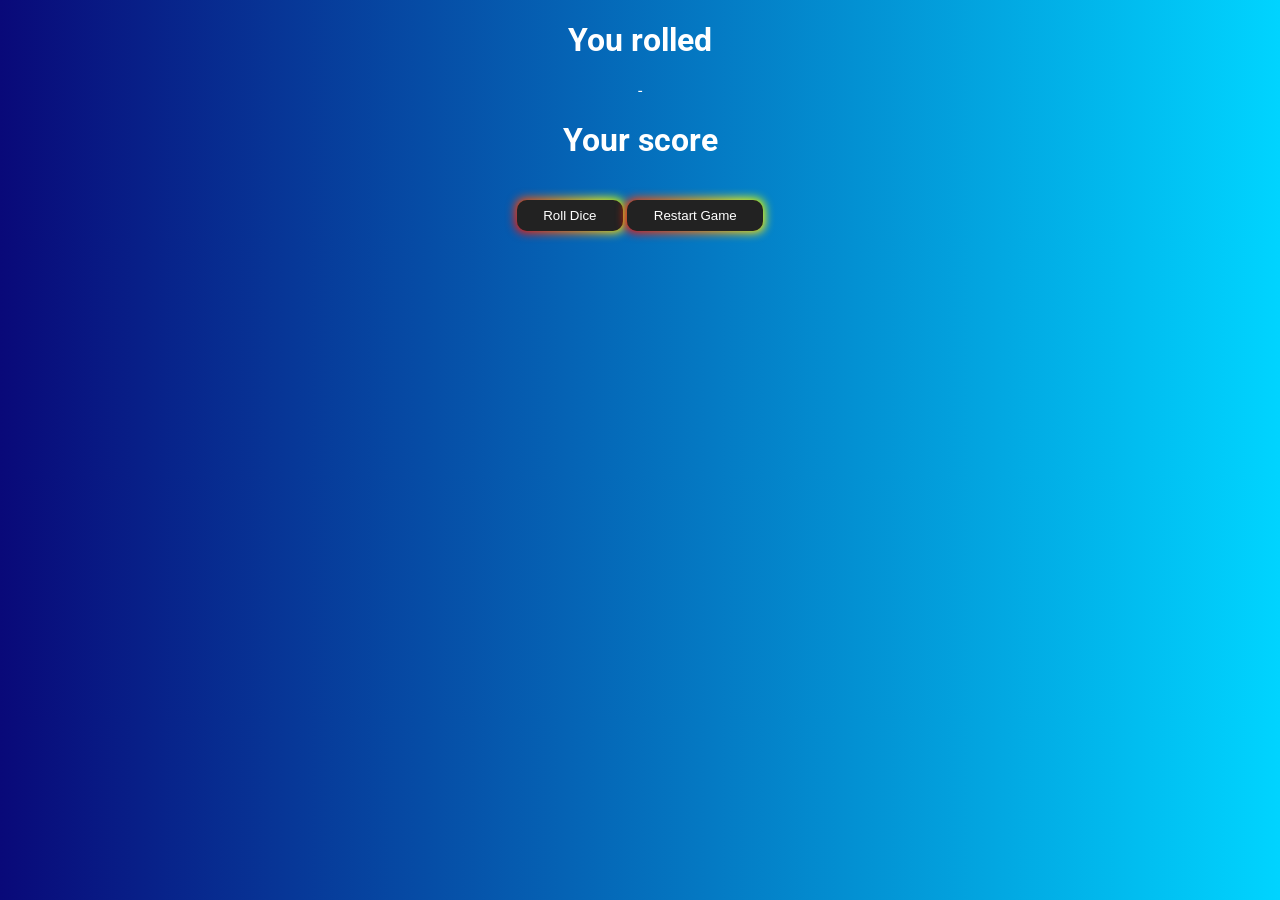
<file: dicegame/index.html>
<!DOCTYPE html>
<html lang="en">
<head>
    <meta charset="UTF-8">
    <meta http-equiv="X-UA-Compatible" content="IE=edge">
    <meta name="viewport" content="width=device-width, initial-scale=1.0">
    <link rel="stylesheet" href="1pdice.css">    
    <title>Week 3 - 1 Player Dice Game</title>
</head>
<body>

    <p id="diceImageBox"></p>


    <!-- <h1>You Rolled</h1> -->
    <h1>You rolled</h1>
    <p id="dice1"></p>
    <p id="status2">-</p>

    <h1>Your score</h1>

    <p id="scoreBox"></p>
    <p id="winBox"></p>
    <br>

    <!-- <div id="diceImageBox"></div> -->

<!-- if element roll dice image not exist then create roll dice image -->
<div>
    <button class="button-85" id="rollDiceBtn">Roll Dice</button>
    <button class="button-85" id="resetGameBtn">Restart Game</button>
    <!-- <button class="button-85" id="resetGameBtn">TestButton</button> -->



    <!-- <button class="button-85" onclick="showResult();">Test</button> -->

</div>

    <script src="1pdice.js"></script>

</body>
</html>
</file>
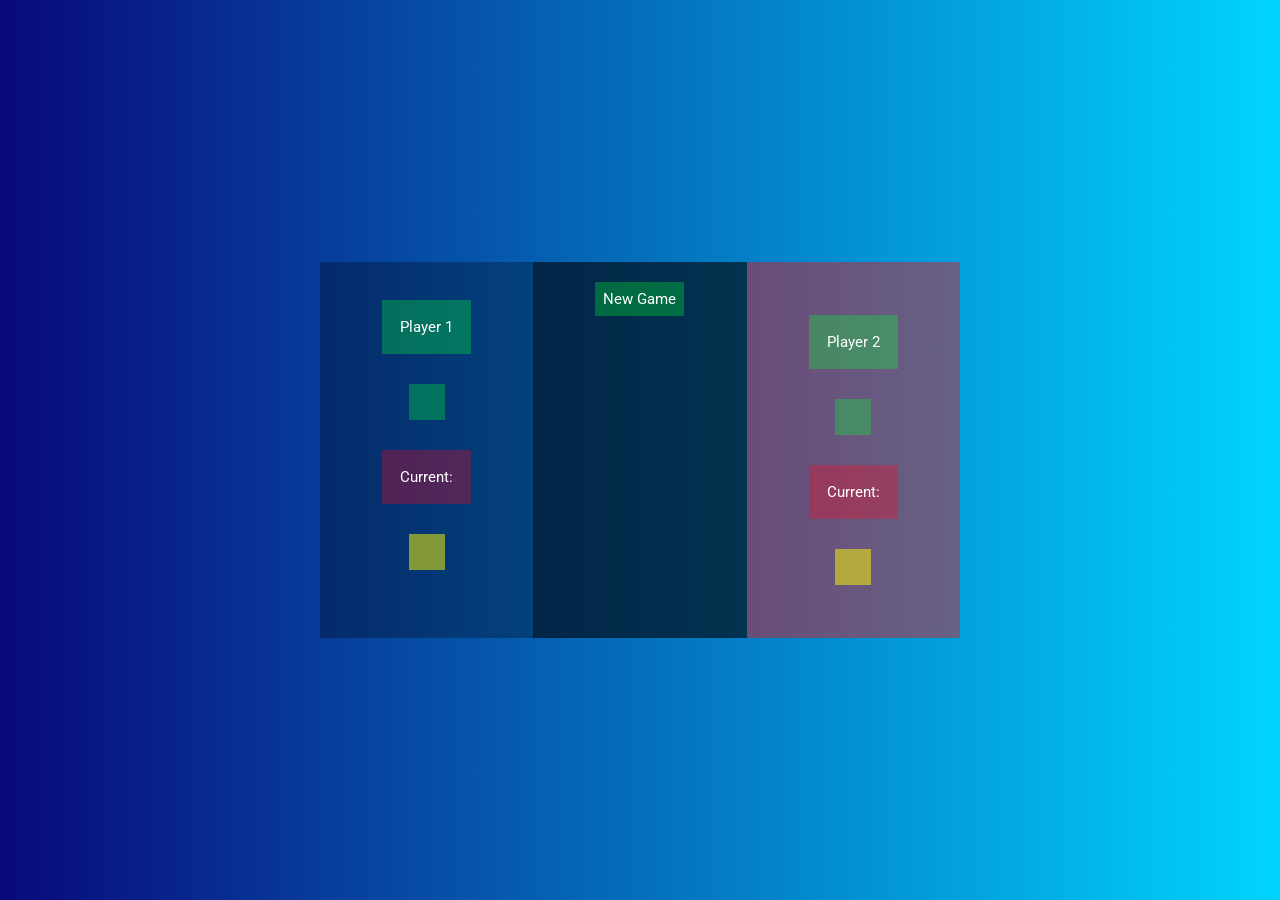
<file: dicegame2/index.html>
<!DOCTYPE html>
<html lang="en">
<head>
    <meta charset="UTF-8">
    <meta http-equiv="X-UA-Compatible" content="IE=edge">
    <meta name="viewport" content="width=device-width, initial-scale=1.0">
    <link rel="stylesheet" href="2pdice.css">    
    <title>Week 3 - 2 Player Dice Game</title>
</head>
<body>

    <audio id="audio" controls style="display:none">
        <source src="roll2.wav" type="audio/mpeg"> Your browser does not support the audio element.
    </audio>

<br><br><br>


    <div class="row vertical-center">
        <div class="columnOne">
            <p class="greenFade">Player 1</p>
            <p id="status2" class="greenFade"></p>
            <p id="scoreBox" class="redFade">Current: </p>            
            <p id="winBox" class="yellowFade"></p>  
            <p id="dice1"></p>

                </div>

                <div class="columnThree">
                    <p id="resetGameBtn" class="greenFade smallPadding">New Game</p>
                    <p id="diceImageBox" class="greenFade smallPadding"></p>
                    <p id="rollDiceBtn" class="redFade smallPadding">Roll Dice</p>     
                    <p id="rollDiceBtn2" class="blackBtn smallPadding">Roll Dice</p>                   
                    <p id="holdBtn" class="yellowFade smallPadding">Hold</p>  
                    <p id="holdBtn2" class="blackBtn smallPadding">Hold</p>  
                    <!-- Now I just need to know to have the buttons in the same spot -->
                        </div>

        <div class="columnTwo">
            <p class="greenFade">Player 2</p>
            <p id="statusp2" class="greenFade"></p>            
            <p id="scoreBox2" class="redFade">Current: 0</p>            
            <p id="winBox2" class="yellowFade"></p>  
                </div>

                    

    </div>

    


    <!-- another row with 1 column, with the rest of the buttons side by side instead of underneath each other, then I don't have to do extra work making overlays in the middle of the above flexbox -->
    
<!-- Instead of using divs for box one just just colored paragraphs -->
<!-- saves time -->



    
<!-- link script at the end of the file just before the body tag -->
    <script src="2pdice.js"></script>
</body>
</html>
</file>
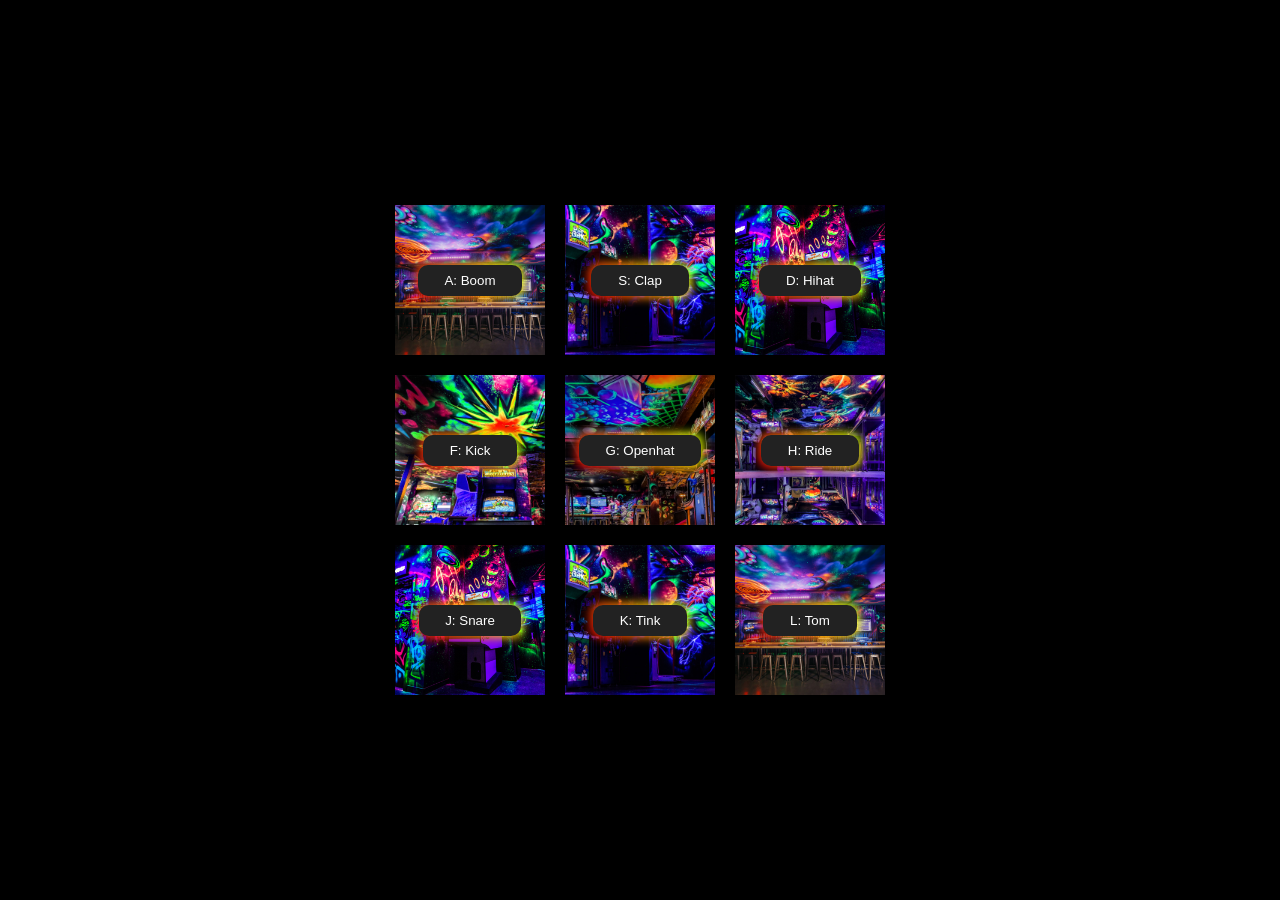
<file: drumkit/index.html>
<!DOCTYPE html>
<html lang="en">
<head>
    <meta charset="UTF-8">
    <meta http-equiv="X-UA-Compatible" content="IE=edge">
    <meta name="viewport" content="width=device-width, initial-scale=1.0">
    <link rel="stylesheet" href="drumkit.css">    
    <title>Drumkit</title>
</head>
<body>

    <audio id="audio" controls style="display:none">
        <source src="sounds/boom.wav" type="audio/mpeg"> Your browser does not support the audio element.
    </audio>

    <audio id="audio2" controls style="display:none">
        <source src="sounds/clap.wav" type="audio/mpeg"> Your browser does not support the audio element.
    </audio>

    <audio id="audio3" controls style="display:none">
        <source src="sounds/hihat.wav" type="audio/mpeg"> Your browser does not support the audio element.
    </audio>

    <audio id="audio4" controls style="display:none">
        <source src="sounds/kick.wav" type="audio/mpeg"> Your browser does not support the audio element.
    </audio>

    <audio id="audio5" controls style="display:none">
        <source src="sounds/openhat.wav" type="audio/mpeg"> Your browser does not support the audio element.
    </audio>

    <audio id="audio6" controls style="display:none">
        <source src="sounds/ride.wav" type="audio/mpeg"> Your browser does not support the audio element.
    </audio>

    <audio id="audio7" controls style="display:none">
        <source src="sounds/snare.wav" type="audio/mpeg"> Your browser does not support the audio element.
    </audio>

    <audio id="audio8" controls style="display:none">
        <source src="sounds/tink.wav" type="audio/mpeg"> Your browser does not support the audio element.
    </audio>

    <audio id="audio9" controls style="display:none">
        <source src="sounds/tom.wav" type="audio/mpeg"> Your browser does not support the audio element.
    </audio>






<br>

<!-- <button onclick="audio.play()">Click</button> -->

<!-- As soon as I add the commented out text div, the hover effect on the image no longer works? -->
<!-- so the text is covering the button, the text will have to be the button -->

<!--  -->
<!--  -->

<div class="centered">

<div class="row">
    <div class="flexLocationImages wrapper selectZoom">
        <input type="image" src="images/d01.jpg" class="selectZoom something-img" />
            <div class="text">
                <button class="button-85 vertical-center-btn" role="button" onclick="audio.play()">A: Boom</button>
                    </div>
    </div>

<div class="flexLocationImages wrapper selectZoom">
    <input type="image" src="images/d02.jpg" class="selectZoom something-img" />
        <div class="text">
            <button class="button-85 vertical-center-btn" role="button" onclick="audio2.play()">S: Clap</button>
                </div>
</div>

<div class="flexLocationImages wrapper selectZoom">
    <input type="image" src="images/d03.png" class="selectZoom something-img" />
        <div class="text">
            <button class="button-85 vertical-center-btn" role="button" onclick="audio3.play()">D: Hihat</button>
                </div>
</div>
</div>

<!--  -->
<!--  -->

<div class="row">
    <div class="flexLocationImages wrapper selectZoom">
        <input type="image" src="images/d04.jpg" class="selectZoom something-img" />
            <div class="text">
                <button class="button-85 vertical-center-btn" role="button" onclick="audio4.play()">F: Kick</button>
                    </div>
    </div>

<div class="flexLocationImages wrapper selectZoom">
    <input type="image" src="images/d05.jpg" class="selectZoom something-img" />
        <div class="text">
            <button class="button-85 vertical-center-btn" role="button" onclick="audio5.play()">G: Openhat</button>
                </div>
</div>

<div class="flexLocationImages wrapper selectZoom">
    <input type="image" src="images/d06.jpg" class="selectZoom something-img" />
        <div class="text">
            <button class="button-85 vertical-center-btn" role="button" onclick="audio6.play()">H: Ride</button>
                </div>
</div>
</div>

<!--  -->
<!--  -->

<div class="row">
    <div class="flexLocationImages wrapper selectZoom">
        <input type="image" src="images/d03.png" class="selectZoom something-img" />
            <div class="text">
                <button class="button-85 vertical-center-btn" role="button" onclick="audio7.play()">J: Snare</button>
                    </div>
    </div>

<div class="flexLocationImages wrapper selectZoom">
    <input type="image" src="images/d02.jpg" class="selectZoom something-img" />
        <div class="text">
            <button class="button-85 vertical-center-btn" role="button" onclick="audio8.play()">K: Tink</button>
                </div>
</div>

<div class="flexLocationImages wrapper selectZoom">
    <input type="image" src="images/d01.jpg" class="selectZoom something-img" />
        <div class="text">
            <button class="button-85 vertical-center-btn" role="button" onclick="audio9.play()">L: Tom</button>
                </div>
</div>
</div>

<!--  -->
<!--  -->


<!-- <div class="flexLocationImages">
<img src="images/d04.jpg" alt="" style="width:100%" class="selectZoom">
</div> -->


</div>



<br><br><br>


<script src="drumkit.js"></script>
</body>
</html>
</file>
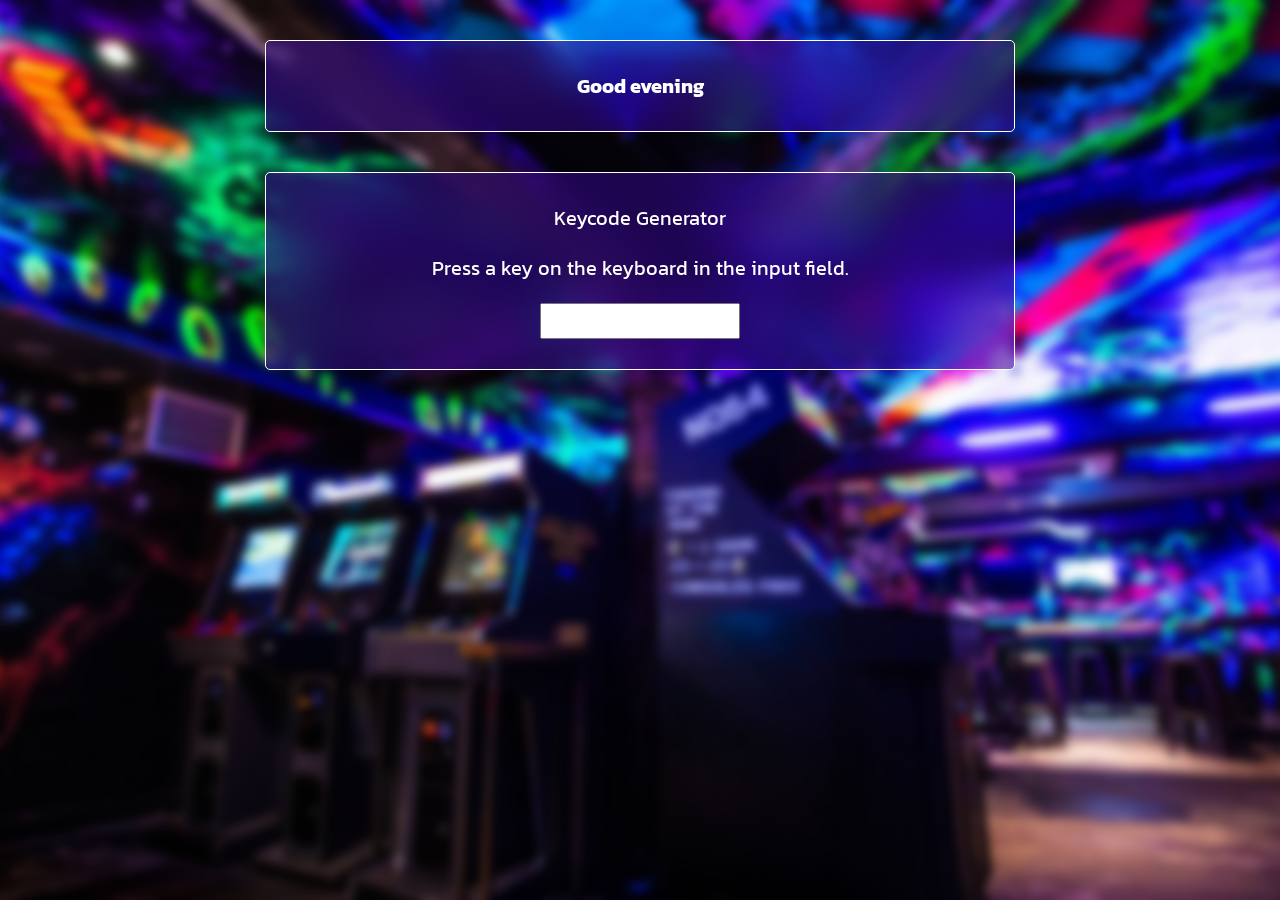
<file: keycode/index.html>
<!DOCTYPE html>
<html lang="en">
<head>
    <meta charset="UTF-8">
    <meta http-equiv="X-UA-Compatible" content="IE=edge">
    <meta name="viewport" content="width=device-width, initial-scale=1.0">
    <link rel="stylesheet" href="keycode.css">    
    <title>Document</title>
</head>
<body>
    
    <div class="container2507 specialheading center">
        <div id="col-1"></div>
        <!-- <div id="col-2"> -->
            <div id="icon"></div>
    </div>

<div class="specialheading center">
<p>Keycode Generator</p>
<p>Press a key on the keyboard in the input field.</p>

<input type="text" size="40" onkeypress="myFunction(event)">
<p id="demo"></p>
<p id="demotwo"></p>
<p id="demothree"></p>

</div>

<script src="welcomemsg.js"></script>
<script src="keycode.js"></script>
</body>
</html>
</file>
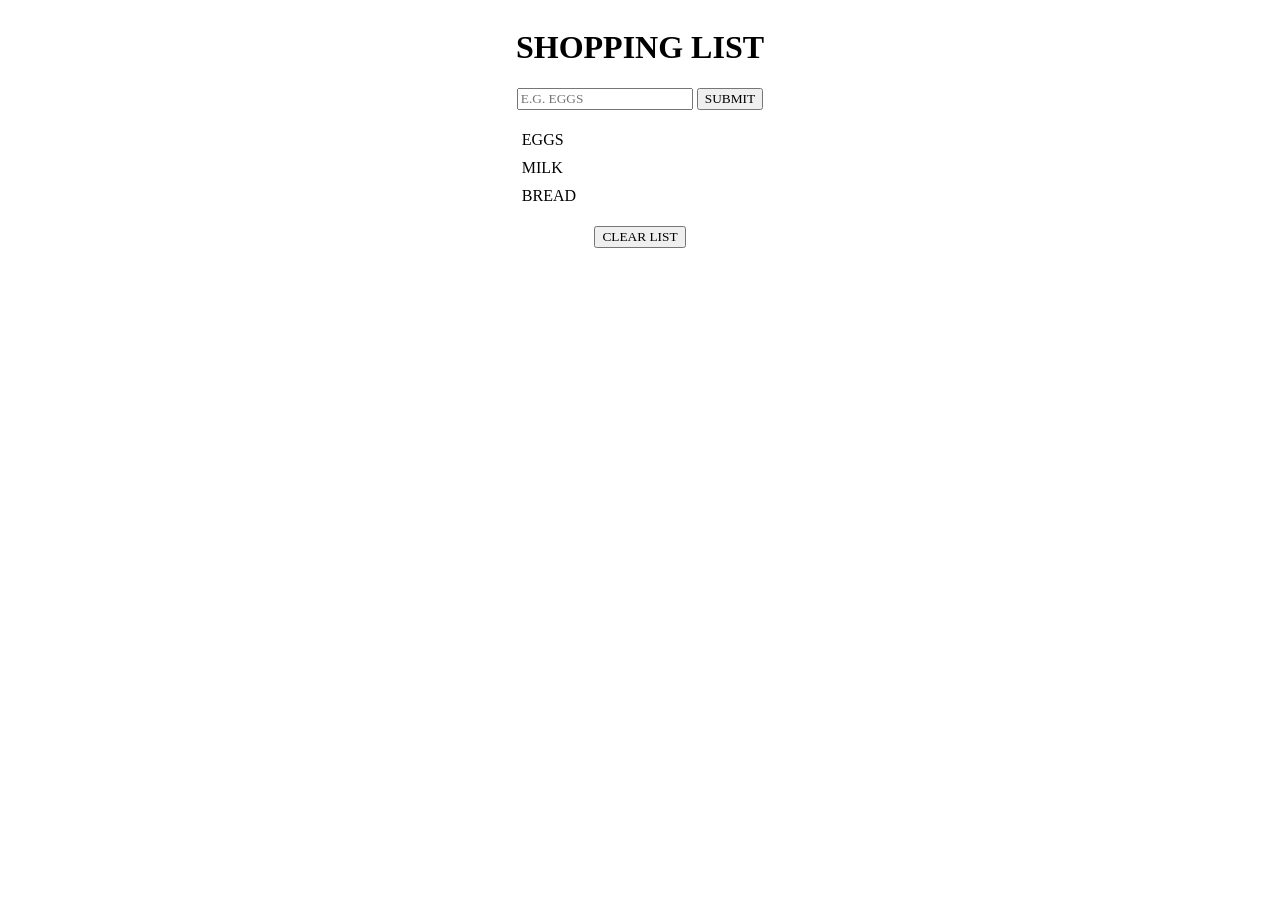
<file: shoppingapp/index.html>
<!DOCTYPE html>
<html lang="en">
<head>
    <meta charset="UTF-8">
    <meta http-equiv="X-UA-Compatible" content="IE=edge">
    <meta name="viewport" content="width=device-width, initial-scale=1.0">
    <link rel="stylesheet" href="./style.css">
    <title>Shopping List</title>
</head>
<body>
    
    <h1>Shopping List</h1>

    <div>
        <input type="text" placeholder="e.g. eggs" id="itemInput">
        <button id="submitBtn">Submit</button>
        
        <ul id="shoppingList">
            <li>eggs</li>
            <li>milk</li>
            <li>bread</li>
        </ul>
    </div>  
    
    <button id="clearListBtn">clear list</button>

    <script src="./script.js"></script>
</body>
</html>
</file>
<file: dicegame/1pdice.css>
@import url('https://fonts.googleapis.com/css2?family=Roboto&family=Roboto+Condensed:wght@700&display=swap');

body {
    /* align-items: center;
    justify-content: center; */
    text-align: center;
    color: white;
    font-family: 'Roboto', sans-serif;
    background: rgb(2,0,36);
    background: linear-gradient(90deg, rgba(2,0,36,1) 0%, rgba(9,9,121,1) 0%, rgba(0,212,255,1) 100%);
}


/* CSS */
.button-85 {
    padding: 0.6em 2em;
    border: none;
    outline: none;
    color: rgb(255, 255, 255);
    background: #111;
    cursor: pointer;
    position: relative;
    z-index: 0;
    border-radius: 10px;
    user-select: none;
    -webkit-user-select: none;
    touch-action: manipulation;
  }
  
  .button-85:before {
    content: "";
    background: linear-gradient(
      45deg,
      #ff0000,
      #ff7300,
      #fffb00,
      #48ff00,
      #00ffd5,
      #002bff,
      #7a00ff,
      #ff00c8,
      #ff0000
    );
    position: absolute;
    top: -2px;
    left: -2px;
    background-size: 400%;
    z-index: -1;
    filter: blur(5px);
    -webkit-filter: blur(5px);
    width: calc(100% + 4px);
    height: calc(100% + 4px);
    animation: glowing-button-85 20s linear infinite;
    transition: opacity 0.3s ease-in-out;
    border-radius: 10px;
  }
  
  @keyframes glowing-button-85 {
    0% {
      background-position: 0 0;
    }
    50% {
      background-position: 400% 0;
    }
    100% {
      background-position: 0 0;
    }
  }
  
  .button-85:after {
    z-index: -1;
    content: "";
    position: absolute;
    width: 100%;
    height: 100%;
    background: #222;
    left: 0;
    top: 0;
    border-radius: 10px;
  }
</file>
<file: dicegame2/2pdice.css>
@import url('https://fonts.googleapis.com/css2?family=Roboto&family=Roboto+Condensed:wght@700&display=swap');
body {

    font-size: 15px;
    display: flex;
    justify-content: center;
    /* max-width:50%; */
  
    color: white;
    font-family: 'Roboto', sans-serif;
    background: rgb(2,0,36);
    background: linear-gradient(90deg, rgba(2,0,36,1) 0%, rgba(9,9,121,1) 0%, rgba(0,212,255,1) 100%);
}

.overlapOne {
  z-index: 1;
}

/* css hack to force the overlap of visible and hidden buttons */
/* doesn't work, it breaks the button animation */
.overlapTwo {
  -ms-transform: translateY(-188%);
  transform: translateY(-188%);

}

p:hover {
  border: 3px solid magenta;
  color: black;
  background-color: limegreen;
  transition: transform .7s ease-in-out;
  transform: scale(1.1);

}

.boxOne {
background-color: green;
align-items: center;
justify-content: center;

}

.row {
  display: flex;
  min-width: 50%;
  position: relative;
}

.vertical-center {
  margin: 0;
  position: absolute;
  top: 50%;
  -ms-transform: translateY(-50%);
  transform: translateY(-50%);
}

.columnOne {
  display:flex;
  flex-direction: column;
  flex: 50%;
  align-items: center;
  justify-content: center;
  padding: 5px;
  background: rgba(0, 0, 0, 0.3);
}

.columnTwo {
  display:flex;
  flex-direction: column;
  flex: 50%;
  align-items: center;
  justify-content: center;
  padding: 5px;
  background: rgba(255, 0, 0, 0.4);
  border: white;
  border-width: 5px;
}

.columnThree {
  display:flex;
  flex-direction: column;
  flex: 50%;
  align-items: center;
  justify-content: center;
  padding: 5px;
  background: rgba(0, 0, 0, 0.6);
  border: white;
  border-width: 5px;
}

.greenFade {
  background: rgba(0, 255, 47, 0.3);
  padding: 18px;
}

.redFade {
  background: rgba(255, 0, 21, 0.3);
  padding: 18px;
}

.yellowFade {
  background: rgba(255, 251, 0, 0.5);
  padding: 18px;
}

.blackBtn {
  background: black;
  padding: 18px;
}

.smallPadding {
  padding:8px;
}

/* CSS */
.button-85 {
    padding: 0.6em 2em;
    border: none;
    outline: none;
    color: rgb(255, 255, 255);
    background: #111;
    cursor: pointer;
    position: relative;
    z-index: 0;
    border-radius: 10px;
    user-select: none;
    -webkit-user-select: none;
    touch-action: manipulation;
  }
  
  .button-85:before {
    content: "";
    background: linear-gradient(
      45deg,
      #ff0000,
      #ff7300,
      #fffb00,
      #48ff00,
      #00ffd5,
      #002bff,
      #7a00ff,
      #ff00c8,
      #ff0000
    );
    position: absolute;
    top: -2px;
    left: -2px;
    background-size: 400%;
    z-index: -1;
    filter: blur(5px);
    -webkit-filter: blur(5px);
    width: calc(100% + 4px);
    height: calc(100% + 4px);
    animation: glowing-button-85 20s linear infinite;
    transition: opacity 0.3s ease-in-out;
    border-radius: 10px;
  }
  
  @keyframes glowing-button-85 {
    0% {
      background-position: 0 0;
    }
    50% {
      background-position: 400% 0;
    }
    100% {
      background-position: 0 0;
    }
  }
  
  .button-85:after {
    z-index: -1;
    content: "";
    position: absolute;
    width: 100%;
    height: 100%;
    background: #222;
    left: 0;
    top: 0;
    border-radius: 10px;
  }
</file>
<file: drumkit/drumkit.css>
@import url('https://fonts.googleapis.com/css2?family=Comfortaa:wght@700&family=Kanit:wght@500&display=swap');


/* try 2 seperate flexboxes, 1 for 4 images each. gg. */
.wrapper {
    position: relative;
}

.text {
    justify-content: center;
    align-items: center;
    display: flex;
    color: #fff;
    position: absolute;
    top: 0;
    left: 0;
    right: 0;
    bottom: 0;
}

.texttwo {
    display: flex;
    /* justify-content: center; */
    align-items: center;
    /* color: #fff; */
    position: absolute;
    /* top: 0;
    left: 0;
    right: 0;
    bottom: 0; */
}

.container-btn {
    height: 200px;
    position: relative;
    border: 3px solid green;
    text-align: center;

}

.vertical-center-btn {
    margin: 0;
    position: absolute;
    /* top: 50%; */
    -ms-transform: translateY(-0%);
    transform: translateY(-0%);
}


.flexLocationImages {
    position: relative;
    /* flex: 33%; */
    height:150px;
    width:150px;

    padding: 10px;
    }

    /* target images that have flexLocationImages applied */
.something-img
{  
    height:150px;
    width:150px;
}

input {
    border: 0;
}

.img-three {
background-image: url("images/d03.png");
background-size: 150px;
}



.selectZoom {
    transition: transform .7s ease-in-out;
}
.selectZoom:hover {
    transform: scale(1.1);
}

.selectZoom2 {
    transition: transform .7s ease-in-out;
}
.selectZoom2:hover {
    transform: scale(1.15);
}

.row {
    display: flex;
    flex-wrap: wrap;
  }
  


body{
    background-color: #000;
    /* background-image: url("background2.png"); */
    background-size:cover;
    background-repeat: no-repeat;
    background-attachment:fixed;
    background-position: center;
}

input {
    width: 200px;
    text-align: center;

}


    /* Container holding the image and the text */
.container {
    position: relative;
    text-align: center;
    color: white;
  }
  
  /* Bottom left text */
  .bottom-left {
    position: absolute;
    bottom: 8px;
    left: 16px;
  }
  
  /* Top left text */
  .top-left {
    position: absolute;
    top: 8px;
    left: 16px;
  }
  
  /* Top right text */
  .top-right {
    position: absolute;
    top: 8px;
    right: 16px;
  }
  
  /* Bottom right text */
  .bottom-right {
    position: absolute;
    bottom: 8px;
    right: 16px;
  }
  
  /* Centered text */
  .centered {
    position: absolute;
    top: 50%;
    left: 50%;
    transform: translate(-50%, -50%);
  } 

.center {
    display: block;
    margin-left: auto;
    margin-right: auto;
}

.center2 {
    /* text-align: center can also sometimes work on images */
text-align: center;
justify-content: center;
align-items: center;
    
}




/* CSS */
.button-85 {
    padding: 0.6em 2em;
    border: none;
    outline: none;
    color: rgb(255, 255, 255);
    background: #111;
    cursor: pointer;
    position: relative;
    z-index: 0;
    border-radius: 10px;
    user-select: none;
    -webkit-user-select: none;
    touch-action: manipulation;
  }
  
  .button-85:before {
    content: "";
    background: linear-gradient(
      45deg,
      #ff0000,
      #ff7300,
      #fffb00,
      #48ff00,
      #00ffd5,
      #002bff,
      #7a00ff,
      #ff00c8,
      #ff0000
    );
    position: absolute;
    top: -2px;
    left: -2px;
    background-size: 400%;
    z-index: -1;
    filter: blur(5px);
    -webkit-filter: blur(5px);
    width: calc(100% + 4px);
    height: calc(100% + 4px);
    animation: glowing-button-85 20s linear infinite;
    transition: opacity 0.3s ease-in-out;
    border-radius: 10px;
  }
  
  @keyframes glowing-button-85 {
    0% {
      background-position: 0 0;
    }
    50% {
      background-position: 400% 0;
    }
    100% {
      background-position: 0 0;
    }
  }
  
  .button-85:after {
    z-index: -1;
    content: "";
    position: absolute;
    width: 100%;
    height: 100%;
    background: #222;
    left: 0;
    top: 0;
    border-radius: 10px;
  }
</file>
<file: keycode/keycode.css>
@import url('https://fonts.googleapis.com/css2?family=Comfortaa:wght@700&family=Kanit:wght@500&display=swap');

html {
    /* 62.5% of 16px base font size is 10px */
    font-size: 62.5%;
}
/* 
#task-box {
    display: none;
} */

.hidden {
    display:none;
}

.base-body {
    color:red;
}

.dark-mode {
    color:red;
}

loginForm {
    width: 100px;

}

button {
    background-color: black;
    padding: 15px;
    border: 2px solid (140, 140, 140);
}

button:hover {
    background-color: black;
    color: black;
    border: 2px solid rgb(44, 44, 44);
    border-radius: 4px;
    cursor: pointer;
}


* {
    box-sizing: border-box;
    font-family: 'Kanit', sans-serif;
    color: white;
    font-size: 20px;}
    
#navbar {
    display:flex;
    flex-wrap: wrap;
    justify-content: center;
    background: hsl(260 89% 31% / 50%);
    /* background: green; */
    backdrop-filter: blur(3rem);
    border-radius: 1rem;
    padding: 1.5rem;
    min-width: 20rem;
    max-width: 75rem;
    /* font-size: 20px; */
    margin: 0 auto;
    gap: 1rem;
    color: white;
    border-radius: 0.5rem;
    border-style: solid;
    border-width: 0.15rem;
}

#navbar a{
    max-block-size: 100%;
    text-decoration : none;
    font-size: 16px;
    color: #ffffff;
    background-color: hsl(260 39% 31% / 25%);
    /* background-color: hsl(260 39% 31% / 25%); */

    border-radius: 1rem;
    padding:0.5rem;
    transition: all 250ms ease;
}

#navbar a:hover,
:focus{
    padding: 0.5rem 1rem 0.5rem 1rem;
    color: #e6a5bb;
}

ul {
    list-style-type: circle;
    font-size: 10px;
}

#logosize{
    width: 200px;
    transition: width 250ms ease;
    opacity: 0;
    animation: fadeinlogo 600ms ease-out forwards;
    animation-delay: 0.4s;
}

@keyframes fadeinlogo {
    0%{
        transform: translateY(110%);
        opacity: 0;
    }
    30%{
        opacity:0;
    }
    100%{
        transform: translateY(0);
        opacity: 100%;
    }
}
/* 
.froglogo{
    height: 20rem;
    overflow: hidden;
} */

#logosize:hover{
    width:250px
}

h1.index {
    font-size: clamp(3rem, 6vw, 5rem);
    color:white;
    margin: 50px 0px 0px 0px;
}

h1.contact{
    font-size: clamp(3rem, 12vw, 5rem);
    color:white;
    margin: 50px 0px 0px 0px;
}
h1.about{
    font-size: clamp(3rem, 12vw, 5rem);
    color:white;
    margin: 50px 0px 0px 0px;
}

h2 {
    font-size: clamp(1rem, 6vw, 3rem);
    color:white;
    margin-top: 0%;
}

.promocode{
    font-size: 2rem;
    color: white;
    max-width: 50rem;
    margin: 4rem auto;
    padding: 1rem 3rem 1rem 3rem;
    background: hsl(260 89% 31% / 50%);
    backdrop-filter: blur(2rem);
    border-radius: 0.5rem;
    border-style: solid;
    border-width: 0.15rem;
}

.boxtext{

    font-size:13px;
}

.listtext{

    font-size:10px;
}

.specialheading{
    font-size: 2rem;
    color: white;
    max-width: 75rem;
    margin: 4rem auto;
    padding: 1rem 3rem 1rem 3rem;
    background: hsl(260 89% 31% / 50%);
    backdrop-filter: blur(2rem);
    border-radius: 0.5rem;
    border-style: solid;
    border-width: 0.15rem;
}

.specialheading3{
    flex: auto;
    font-size: 2rem;
    color: white;
    max-width: 75rem;
    /* width: 75%; */
    /* max-width: 50%; */
    margin: 4rem auto;
    padding: 1rem 3rem 1rem 3rem;
    background: hsl(260 89% 31% / 50%);
    backdrop-filter: blur(2rem);
    border-radius: 0.5rem;
    border-style: solid;
    border-width: 0.15rem;
}


.specialheading2{
    font-size: 1.5rem;
    color: white;
    max-width: 50rem;
    margin: 4rem auto;
    padding: 1rem 3rem 1rem 3rem;
    background: hsl(260 89% 31% / 50%);
    backdrop-filter: blur(2rem);
    border-radius: 0.5rem;
    border-style: solid;
    border-width: 0.15rem;
}

.specialheading3{
    font-size: 1.7rem;
    color: white;
    min-width: 500px;
    max-width: 50rem;
    margin: 4rem auto;
    padding: 1rem 3rem 1rem 3rem;
    background: hsl(260 89% 31% / 50%);
    backdrop-filter: blur(2rem);
    border-radius: 0.5rem;
    border-style: solid;
    border-width: 0.15rem;
}

.specialheading4{
    font-size: 1.5rem;
    color: white;
    min-width: 300px;
    /* max-width: 50rem; */
    margin: 4rem auto;
    padding: 1rem 3rem 1rem 3rem;
    background: hsl(260 89% 31% / 50%);
    backdrop-filter: blur(2rem);
    border-radius: 0.5rem;
    border-style: solid;
    border-width: 0.15rem;
}

.center{
    text-align: center;
}

body{
    background-image: url("background2.png");
    background-size:cover;
    background-repeat: no-repeat;
    background-attachment:fixed;
    background-position: center;
}

.imgadjust{
    display:flex;
    flex-wrap: wrap;
    width: 60%;
    margin:0 auto;
    align-content: center;
    min-width: 20%;
}

.imgadjust img{
    width: 32%;
    background: hsl(132 72% 39% / 60%);
    padding: 5px;
    border-radius: 15px; 
    margin: 0.3%;
}

@media (max-width: 50rem){
    .imgadjust{
        flex-direction: column;
    }
    .imgadjust img{
        width: 100%;
    }
    #contactscreen{
        flex-direction: column;
    }
    .contactimg{
        margin: 0 auto;
    }
}

#contactscreen{
    display:flex;
    justify-content: center;
    font-size: clamp(1rem, 4vw, 2rem);
    color:white;

}

.contactimg{
    min-width: 20rem;
    max-width: 25rem;
}

.contactimg img{
    width: 100%;
    animation: fadeinside 600ms ease-out forwards;
    opacity: 0;
    animation-delay: 0.4s;
}

@keyframes fadeinside {
    0%{
        transform: translateX(-110%);
        opacity: 0;
    }
    30%{
        opacity:0;
    }
    100%{
        transform: translateX(0);
        opacity: 100%;
    }
}

#contactlist{
    margin:0 auto;
    max-width: 50rem;
    padding: 1rem 3rem 1rem 3rem;
    background: hsl(132 72% 39% / 60%);  
    backdrop-filter: blur(2rem);
    border-radius: 2.5rem;
    border-style: solid;
    border-width: 0.5rem;
    border-color: white;
}

#contactlist p > span{
    font-family: Arial, Helvetica, sans-serif;
    font-weight: bold;
    justify-content: space-between
}



#readybutton{
    color:black;
    opacity:80;
}

#emailinput{
color:black;

}

#emailinput::placeholder{
    color: black;
    opacity:80;
}

#linebreaker1::after{
    content: "\a";
    white-space: pre;
}

#linebreaker2::before{
    content: "\a";
    white-space: pre;
}

#wallstcontact{
    /* height: 200px; */
    display:flex;
    /* width:auto; */
    justify-content: center;
    /* max-width: fit-content; */
    /* max-width: 1%; */
    
}

.wallstcontactimg img{
    min-width: 30%;
    /* height: 350px; */
    /* width: 80%; */
    /* max-height: 400px; */
    /* height: 300px; */
    padding: 1rem;
    background: hsl(260 89% 31% / 50%); 
    backdrop-filter: blur(2rem);
    /* border-radius: 3rem; */
    /* placeholder */
    border-style: solid;
    border-width: 0.15rem;
    border-color: white;
    opacity: 80%;
    /* max-width: fit-content; */
    /* animation: grow 600ms ease-out forwards; */
    /* opacity: 0; */
    /* animation-delay: 0.4s; */ 
    
}

.wallstcontactimg2 img{
    max-width: 40%;
    /* height: 350px; */
    /* width: 80%; */
    /* max-height: 400px; */
    /* height: 300px; */
    padding: 1rem;
    background: hsl(260 89% 31% / 50%); 
    backdrop-filter: blur(2rem);
    /* border-radius: 3rem; */
    /* placeholder */
    border-style: solid;
    border-width: 0.15rem;
    border-color: white;
    opacity: 80%;

}


#wallstreetarcade{
    /* height: 200px; */
    display:flex;
    /* width:auto; */
    justify-content: center;
    /* max-width: fit-content; */
    /* max-width: 1%; */
    
}

.wallstreetarcadeimg img{
    min-width: 90%;
    /* height: 350px; */
    /* width: 80%; */
    /* max-height: 400px; */
    /* height: 300px; */
    padding: 1rem;
    background: hsl(260 89% 31% / 50%); 
    backdrop-filter: blur(2rem);
    border-radius: 3rem;
    /* placeholder */
    border-style: solid;
    border-width: 0.15rem;
    border-color: white;
    opacity: 80%;
    /* max-width: fit-content; */
    /* animation: grow 600ms ease-out forwards; */
    /* opacity: 0; */
    /* animation-delay: 0.4s; */ 
    
}

.modalwallst {

    color:black;
}

.contactform {
font-size: 15px;

}

.biggerbtn {

font-size: 15px;

}

.wallstreetarcadeimg2 img{
    min-width: 90%;
    /* height: 350px; */
    /* width: 80%; */
    /* max-height: 400px; */
    /* height: 300px; */
    padding: 1rem;
    background: hsl(260 89% 31% / 50%); 
    backdrop-filter: blur(2rem);
    border-radius: 3rem;
    /* placeholder */
    border-style: solid;
    border-width: 0.15rem;
    border-color: white;
    opacity: 100%;
    /* max-width: fit-content; */
    /* animation: grow 600ms ease-out forwards; */
    /* opacity: 0; */
    /* animation-delay: 0.4s; */ 
    
}

@keyframes grow {
    0%{
        max-width: 0rem;
        opacity: 0;
    }
    100%{     
        min-width: 10rem;
        max-width: 27rem;
        opacity: 100%;
    }
}


#flex-container {
    display: flex;
    justify-content: center;

    

    /* background-color: DodgerBlue; */
}

#flex-container > div {
    margin: 3px;
    padding: 3px;
    justify-content: center;

}

#container2 {
    display: flex;
    justify-content: center;
    /* background-color: DodgerBlue; */
}

#container2 > div {
    margin: 13px;
    padding: 13px;
    justify-content: center;
}






#adjust1 {
    /* max-width:30%;
    width: 30%;
    width: 30vw;
    viewport-fit: 30%; */
    justify-content: center;

    /* width:30%; */
}

#adjust2 {
    /* min-width:70%; */
    justify-content: center;

}

.address {
    /* font-size:13px; */
    font-size: 10;
}

#waifu{
    /* height: 200px; */
    display:flex;
    justify-content: center;
    /* max-width: fit-content; */
    /* max-width: 1%; */
    
}

.waifuimg img{
    /* height: 10%;
    width: 50%; */
    /* viewheihght */
    min-height: 20%;
    max-height: 60%;
    /* max-height: 400px; */
    /* height: 300px; */
    padding: 1rem;
    background: hsl(260 89% 31% / 50%); 
    backdrop-filter: blur(2rem);
    border-radius: 3rem;
    border-style: solid;
    border-width: 0.15rem;
    border-color: white;
    /* max-width: fit-content; */
    /* animation: grow 600ms ease-out forwards; */
    /* opacity: 0; */
    /* animation-delay: 0.4s; */
    
}


input {
    width: 200px;
}



label {
    width: 150px;
    font-size: 15px;
    justify-content: left;
    text-align: left;
    padding: 15px;  
}

.labeltest {
    display: flex;
    align-items:center;
    justify-content: center;
/* alignment */

    /* flex-wrap: wrap; */
    width: 150px;
    font-size: 15px;
    /* text-align: left; */
    padding: 15px;  
}

.formcenter{
    align-self: center;
    align-items:center;
    justify-content: center;
    text-align: center;
}

form {
    text-align: center;
}

input {
    text-align: center;
}


/* 
justify-content
align-items
flex-direction
order
align-self
flex-wrap
flex-flow
align-content */


.container2507{
    display: flex;
    justify-content: center;
    align-items: center;
    /* height: 100vh; */
    /* font-family: 'Vibur', cursive;
    font-size: 2em; */
    /* color: #666; */
   }
   /* .fa{
     margin-left: 20px;
     color: #b3b300;
   } */
</file>
<file: shoppingapp/style.css>
* {
    font-family: avenir;
    text-transform: uppercase;
}

body{
    display: flex;
    flex-direction: column;
    justify-content: center;
    align-items: center;
}

ul {
    list-style: none;
    padding: 0;
}

li {
    cursor: pointer;
    padding: 5px;
}


/* This class is toggled on and off in the JS when the li elements are clicked */
.done {
    animation: 0.5s doneAnim forwards;
}

@keyframes doneAnim {
    0% {
        text-decoration: none;
        opacity: 1;
        font-size: 16px;
        padding: 5px;
    }
    100% {
        text-decoration: line-through;
        opacity: 0.5;
        font-size: 14px;
        padding: 6.4px 5px;
    }
}
</file>
